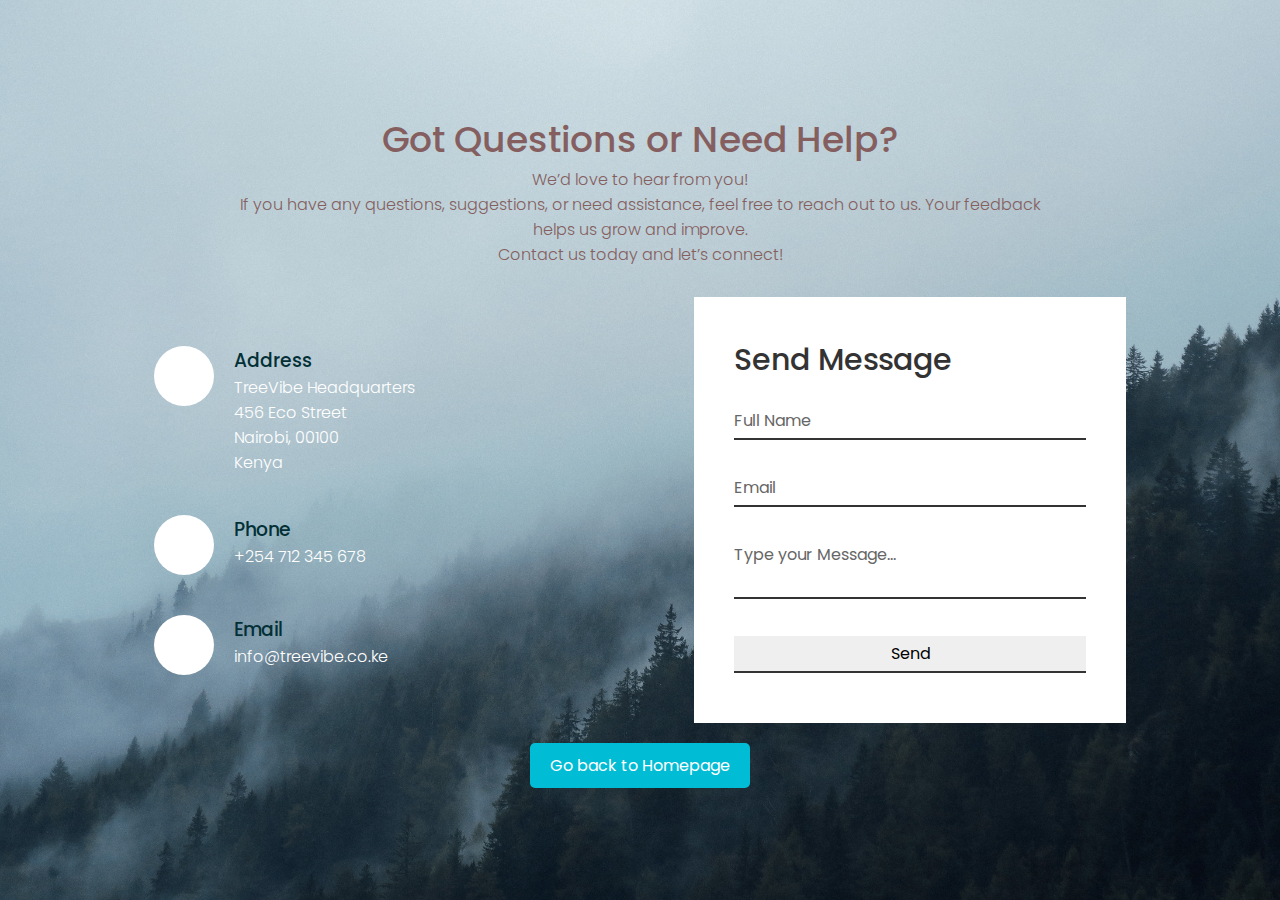
<file: contact.html>
<!DOCTYPE html>
<html lang="en">
<head>
    <meta charset="UTF-8">
    <meta name="viewport" content="width=device-width, initial-scale=1.0">
    <title>Contact Page with Ionicons</title>
    <link rel="stylesheet" href="https://code.ionicframework.com/ionicons/2.0.1/css/ionicons.min.css">
    <link rel="stylesheet" href="styles3.css">
    </head>
    

<body> 
    <section class="contact">
        <div class="content">
            <h2>Got Questions or Need Help?</h2>
            <p>We’d love to hear from you!<br>
                If you have any questions, suggestions, or need assistance,
                feel free to reach out to us. Your feedback helps us grow and improve. <br>
                Contact us today and let’s connect!</p>
        </div>

        <div class="container">
            <div class="contactInfo">
                <div class="box">
                    <div class="icon"><i class="ion-ios-location-outline"></i></div>
                    <div class="text">
                        <h3>Address</h3>
                        <p>TreeVibe Headquarters<br>
                            456 Eco Street<br>
                            Nairobi, 00100<br>
                            Kenya</p>
                    </div>
                </div>

                <div class="box">
                    <div class="icon"><i class="ion-ios-telephone-outline"></i></div>
                    <div class="text">
                        <h3>Phone</h3>
                        <p>+254 712 345 678</p>
                    </div>
                </div>

                <div class="box">
                    <div class="icon"><i class="ion-ios-email-outline"></i></div>
                    <div class="text">
                        <h3>Email</h3>
                        <p>info@treevibe.co.ke</p>
                    </div>
                </div>
            </div>

            <div class="contactForm">
                <form>
                    <h2>Send Message</h2>
                    <div class="inputBox">
                        <input type="text" name="" required="required">
                        <span>Full Name</span>
                    </div>
                    <div class="inputBox">
                        <input type="text" name="" required="required">
                        <span>Email</span>
                    </div>
                    <div class="inputBox">
                        <textarea required="required"></textarea>
                        <span>Type your Message...</span>
                    </div>
                    <div class="inputBox">
                        <input type="submit" name="" value="Send">
                    </div>
                </form>
            </div>
        </div>
        <div class="home-link">
            <a href="index.html">Go back to Homepage</a>
        </div>
    </section>
</body>
</html>
</file>
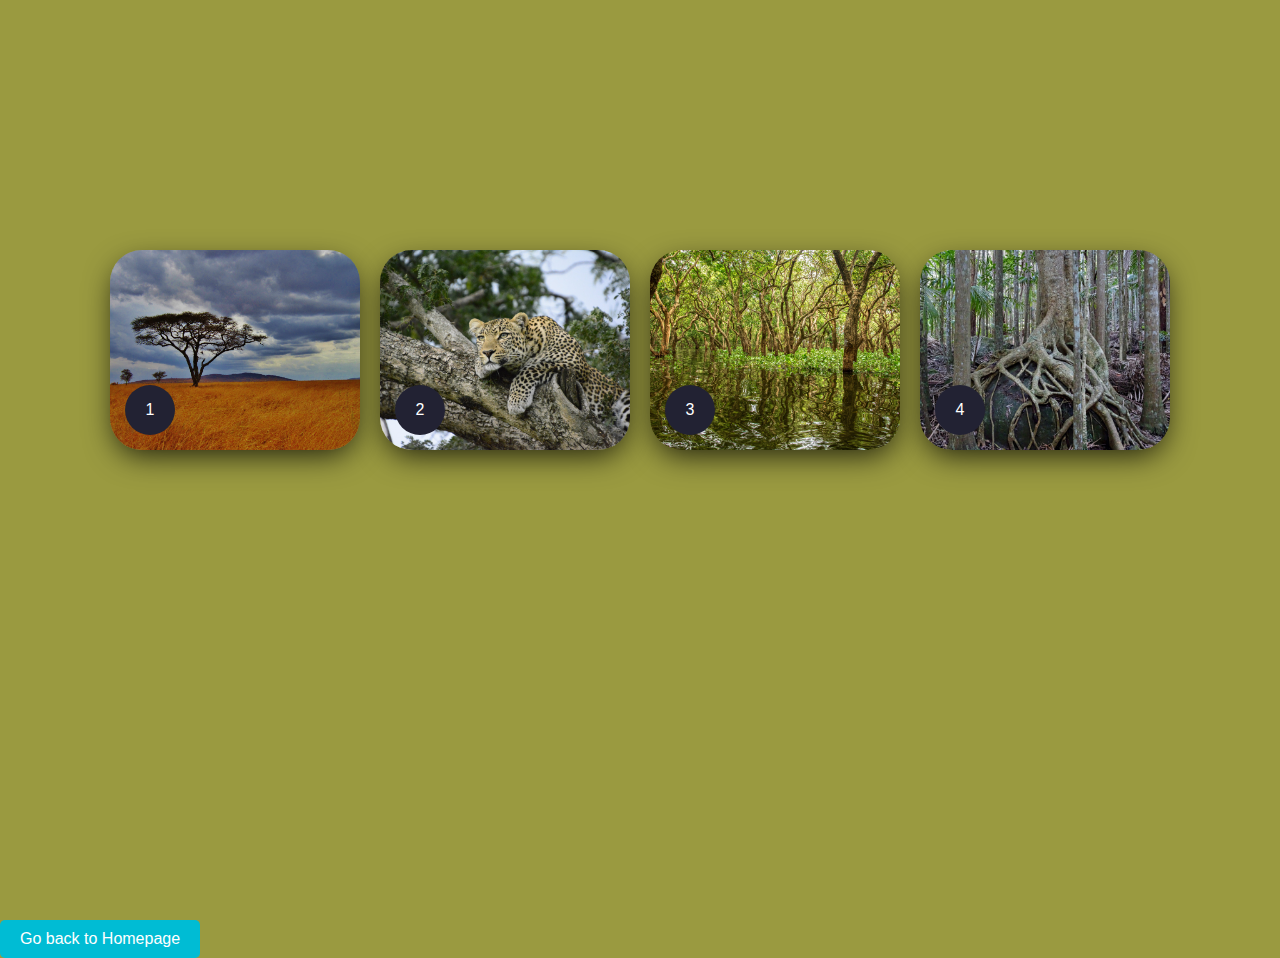
<file: types.html>
<!DOCTYPE html>
<html lang="en">
<head>
    <meta charset="UTF-8">
    <meta name="viewport" content="width=device-width, initial-scale=1.0">
    <title>Types of Trees</title>
    <link rel="stylesheet" href="styles4.css">
</head>
<body>
    <div class="wrapper">
        <div class="container">
            <input type="radio" name="slide" id="c1">
            <label for="c1" class="card c1"> <!-- Add the class here -->
                <div class="row">
                    <div class="icon">1</div>
                    <div class="description">
                        <h4>Dry Climate (Arid and Semi-Arid Regions)</h4>
                        <p>Tree: Acacia Tortilis (Umbrella Thorn)</p>
                    </div>
                </div>
            </label>
            <input type="radio" name="slide" id="c2">
            <label for="c2" class="card c2"> <!-- Add the class here -->
                <div class="row">
                    <div class="icon">2</div>
                    <div class="description">
                        <h4>Moderate Climate (Highlands)</h4>
                        <p>Leopard Tree</p>
                    </div>
                </div>
            </label>
            <input type="radio" name="slide" id="c3">
            <label for="c3" class="card c3"> <!-- Add the class here -->
                <div class="row">
                    <div class="icon">3</div>
                    <div class="description">
                        <h4>Wet Climate (Coastal Region)</h4>
                        <p>Mangrove Trees</p>
                    </div>
                </div>
            </label>
            <input type="radio" name="slide" id="c4">
            <label for="c4" class="card c4"> <!-- Add the class here -->
                <div class="row">
                    <div class="icon">4</div>
                    <div class="description">
                        <h4>Tropical Rainforest Climate (Western Kenya)</h4>
                        <p>Tree: Ficus Thonningii (Strangler Fig)</p>
                    </div>
                </div>
            </label>
        </div>
    </div>

    <div class="home-link">
        <a href="index.html">Go back to Homepage</a>
    </div>
</body>
</html>
</file>
<file: styles3.css>
@import url('https://fonts.googleapis.com/css2?family=Poppins:wght@200;300;400;500;600;700;800;900&display=swap');

* {
    margin: 0;
    padding: 0;
    box-sizing: border-box;
    font-family: 'Poppins', sans-serif;
}

.contact {
    position: relative;
    min-height: 100vh;
    padding: 50px 100px;
    display: flex;
    justify-content: center;
    align-items: center;
    flex-direction: column;
    background: url(conifers-1836582.jpg);
    background-size: cover;
}

.contact .content {
    max-width: 800px;
    text-align: center;
}

.contact .content h2 {
    font-size: 36px;
    font-weight: 500;
    color: #855f5f;
}

.contact .content p {
    font-weight: 300;
    color: #855f5f;
}

.container {
    width: 100%;
    display: flex;
    justify-content: center;
    align-items: center;
    margin-top: 30px;
}

.container .contactInfo {
    width: 50%;
    display: flex;
    flex-direction: column;
}

.container .contactInfo .box {
    position: relative;
    padding: 20px 0;
    display: flex;
}

.container .contactInfo .box .icon {
    min-width: 60px;
    height: 60px;
    background: #fff;
    display: flex;
    justify-content: center;
    align-items: center;
    border-radius: 50%;
    font-size: 22px;
}

.container .contactInfo .box .text {
    display: flex;
    margin-left: 20px;
    font-size: 16px;
    color: #fff;
    flex-direction: column;
    font-weight: 300;
}

.container .contactInfo .box .text h3 {
    font-weight: 500;
    color: #033036;
}

.contactForm {
    width: 40%;
    padding: 40px;
    background: #fff;
}

.contactForm h2 {
    font-size: 30px;
    color: #333;
    font-weight: 500;
}

.contactForm .inputBox {
    position: relative;
    width: 100%;
    margin-top: 10px;
}

.contactForm .inputBox input,
.contactForm .inputBox textarea {
    width: 100%;
    padding: 5px 0;
    font-size: 16px;
    margin: 10px 0;
    border: none;
    border-bottom: 2px solid #333;
    outline: none;
    resize: none;
}

.contactForm .inputBox span {
    position: absolute;
    left: 0;
    padding: 5px 0;
    font-size: 16px;
    margin: 10px 0;
    pointer-events: none;
    transition: 0.5s;
    color: #666;
}

.contactForm .inputBox input:focus ~ span,
.contactForm .inputBox input:valid ~ span {
    color: #e91e63;
    font-size: 12px;
    transform: translateY(-20px);
}

.contactForm.inputBox input[type="submit"] {
    width: 100px;
    background: #00bcd4;
    color: #fff;
    border: none;
    cursor: pointer;
    padding: 10px;
    font-size: 18px;
}

@media (max-width: 991px) {
    .contact {
        padding: 50px;
    }
    .container {
        flex-direction: column;
    }
    .container .contactInfo {
        margin-bottom: 40px;
    }
    .container .contactInfo, .contactForm {
        width: 100%;
    }
}

.home-link {
    margin-top: 20px; /* Adds some space above */
}

.home-link a {
    display: inline-block; /* Makes the link behave like a button */
    padding: 10px 20px; /* Adds padding for a button-like look */
    background-color: #00bcd4; /* Background color */
    color: #fff; /* Text color */
    border-radius: 5px; /* Rounded corners */
    text-decoration: none; /* Removes underline */
    transition: background-color 0.3s; /* Smooth transition for hover effect */
}

.home-link a:hover {
    background-color: #0097a7; /* Darker shade on hover */
}
</file>
<file: styles4.css>
* {
    box-sizing: border-box;
    margin: 0;
    padding: 0;
    font-family: Arial, Helvetica, sans-serif;
}

body {
    background-color: #9a9a40;
}

.wrapper {
    width: 100%;
    height: 100vh;
    display: flex;
    align-items: center;
    justify-content: center;
}

.container {
    height: 400px;
    display: flex;
    flex-wrap: nowrap;
    justify-content: start;
}

.card {
    width: 250px;
    height: 200px;
    background-size: cover;
    background-position: center;
    border-radius: 2rem;
    margin: 0 10px;
    display: flex;
    align-items: flex-end;
    transition: .6s cubic-bezier(.28, -0.03, 0, .99);
    box-shadow: 0px 10px 30px -5px rgba(0,0,0,0.8);
}


.card > .row {
    color: white;
    display: flex;
    flex-wrap: nowrap;
}

.card > .row > .icon {
    background: #223;
    color: white;
    border-radius: 50%;
    width: 50px;
    display: flex;
    justify-content: center;
    align-items: center;
    margin: 15px;
}

.card > .row > .description {
    display: flex;
    justify-content: center;
    flex-direction: column;
    overflow: hidden;
    height: 80px;
    width: 520px;
    opacity: 0;
    transform: translateY(30px);
    transition: all .3s ease;
}

.description p {
    color: #b0b0ba;
    padding-top: 5px;
}

.description h4 {
    text-transform: uppercase;
}

input {
    display: none;
}

input:checked + label {
    width: 600px;
}

input:checked + label .description {
    opacity: 1 !important;
    transform: translateY(0) !important;
}

.card.c1 { 
    background-image: url('./images/acacia-tree-277352.jpg');
}

.card.c2 { 
    background-image: url('./images/Leopard drip.jpg');
}

.card.c3 { 
    background-image: url('./images/mangrove-5121263_1920.jpg');
}

.card.c4 { 
    background-image: url('./images/strangler-fig-1573790_1920.jpg');
}

.home-link {
    margin-top: 20px;
}

.home-link a {
    display: inline-block;
    padding: 10px 20px;
    background-color: #00bcd4;
    color: #fff;
    border-radius: 5px;
    text-decoration: none;
    transition: background-color 0.3s;
}

.home-link a:hover {
    background-color: #0097a7;
}
</file>
